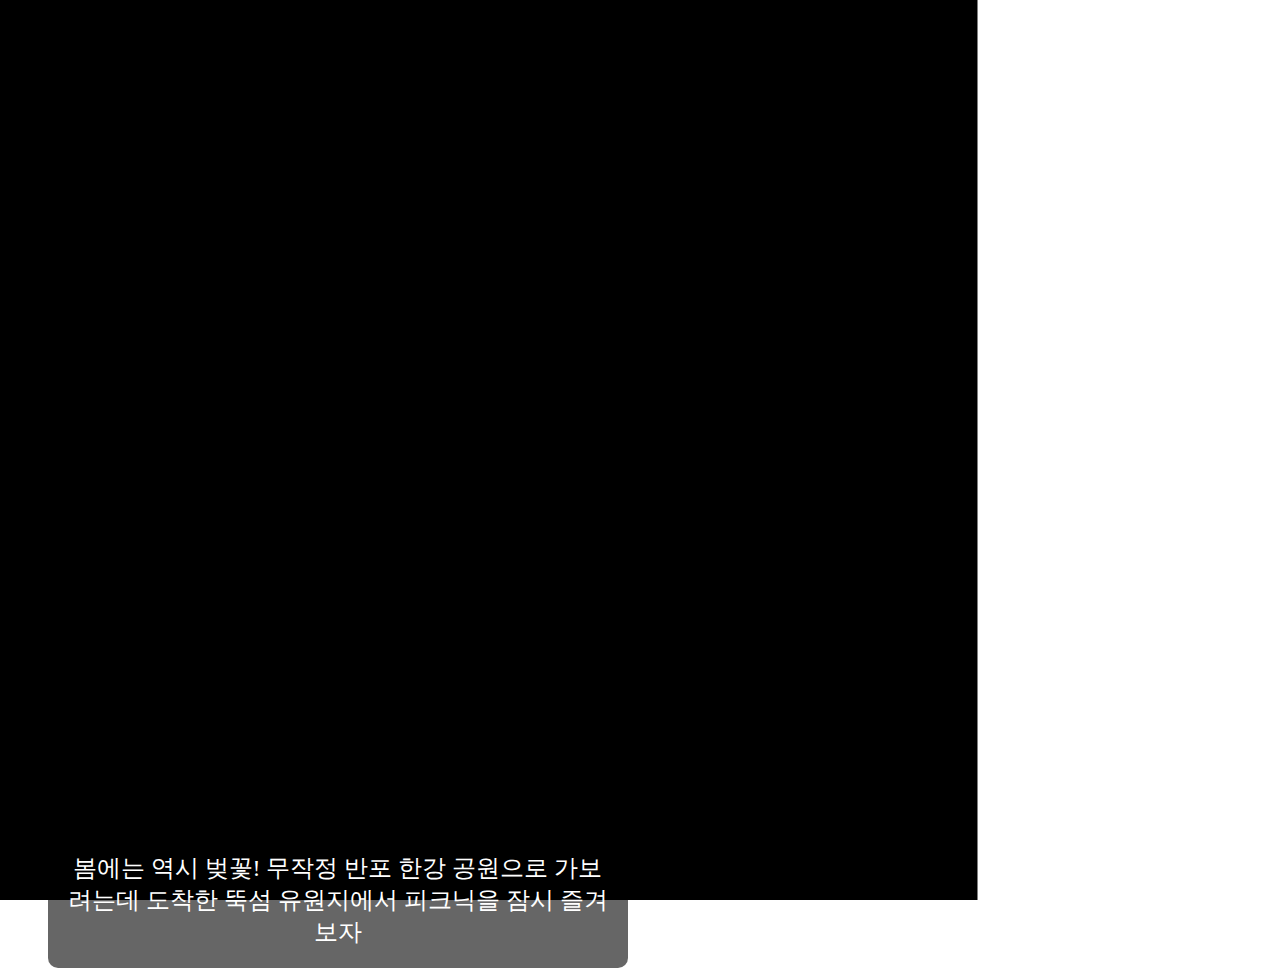
<file: stage1/index.html>
<!DOCTYPE html>
<html lang="en">
<head>
  <meta charset="UTF-8" />
  <meta name="viewport" content="width=device-width, initial-scale=1.0" />
  <title>Breakout Game</title>
  <link rel="stylesheet" href="styles.css" />
</head>

<body>
  <!-- 게임 화면 -->
  <canvas id="gameCanvas"></canvas>

  <!-- 스테이지 전환(로딩) 화면 -->
  <div id="transition-screen" class="container" style="display: none;">
    <img src="봄1_로딩창.jpg" alt="Intro Image" id="transition-image">
    <p id="transition-text">봄에는 역시 벚꽃! 무작정 반포 한강 공원으로 가보려는데 도착한 뚝섬 유원지에서 피크닉을 잠시 즐겨보자</p>
  </div>

  <div id="game-container" style="display: none;">
    <img src="봄1.jpg" alt="Intro Image" id="game-image">
    <canvas id="canvas-game" width="690" height="1200"></canvas>
  </div>

  <script src="script.js"></script>
</body>
</html>
</file>
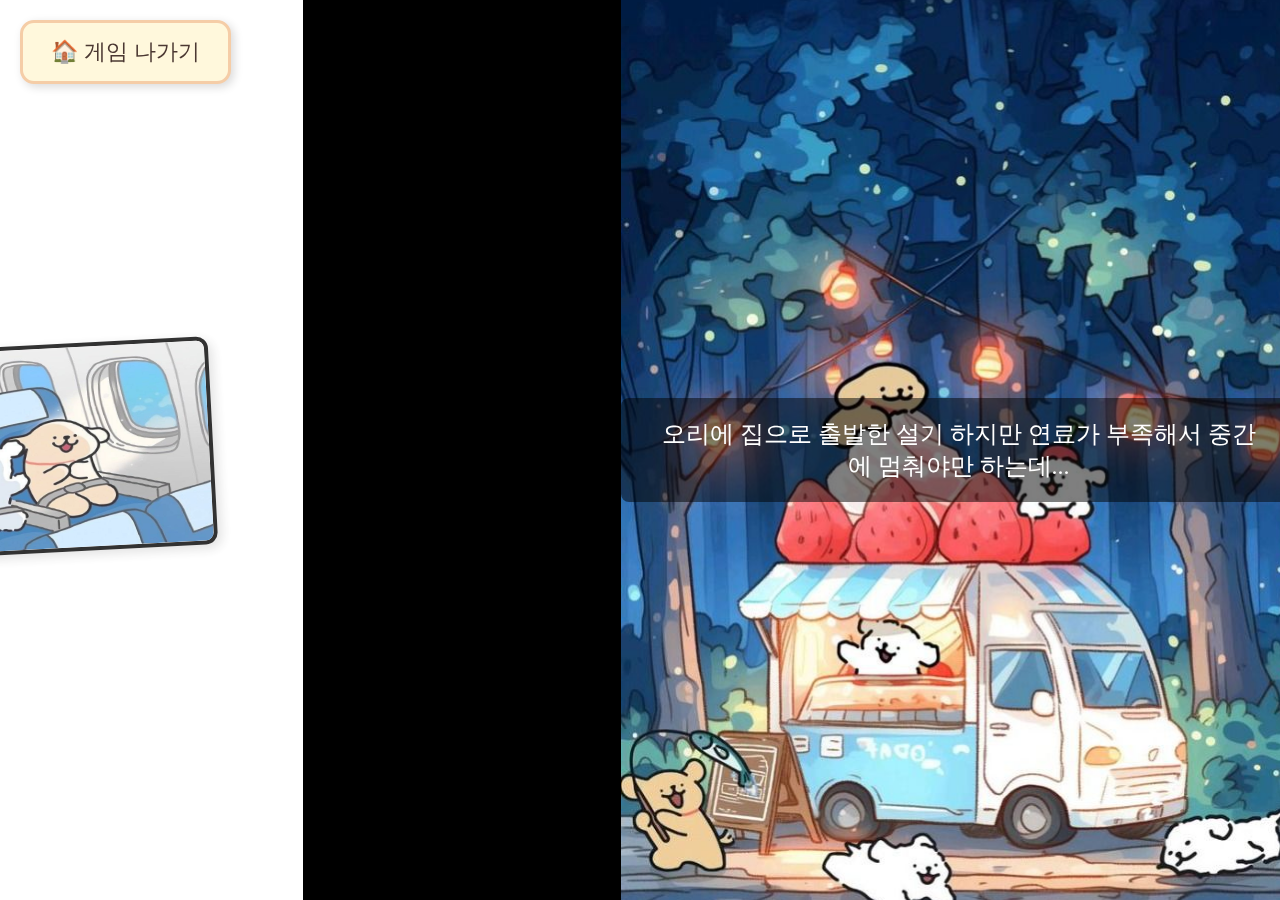
<file: stage2/index.html>
<!DOCTYPE html>
<head>
  <meta charset="UTF-8">
  <meta name="viewport" content="width=device-width, initial-scale=1.0">
  <title>Breakout Game</title>
  <link rel="stylesheet" href="styles.css">
</head>
<body>
  <div id="side-wrapper">
  <div class="image-wrapper">
    <img src="left.jpg" class="side-image" id="left-img" />
    <div class="tape tape-left"></div>
  </div>


    <!-- 중앙 게임 영역 -->
    <div id="center-area">
      <canvas id="gameCanvas"></canvas>
      <button id="back-to-menu" onclick="goToMenu()">🏠 게임 나가기</button>
    </div>
    
      <div id="transition-screen" class="container" style="display: none;">
        <img src="background.jpg" alt="Intro Image" id="transition-image">
        <p id="transition-text">자려고 하는데 너무 배가 고픈 강아지들... 숲속으로 들어가자고 하는데..</p>
      </div>
    
      <div id="npc-screen">     
          <img src="seoulgi.png" id="npc2" alt="NPC" />  
           <p id="npc2-text">앗... 연료가 다 떨어졌어. 오늘은 여기서 자야 할 것 같아...</p>  
     </div>          
     <div id="npc-screen">      
       <img src="streetdog.png" id="npc3" alt="NPC" />     
         <p id="npc3-text">풍경도 멋진데 여기서 자고갈까?</p>     
        </div>      
        <!-----------스테이지 첫번쨰를 끝나고 첫번째를 배경으로 npc 대화가 나온다------------->    
          <div id="npc-screen">      
             <img src="seoulgi.png" id="npc2" alt="NPC" />      
              <p id="npc2-text">배고파... 혹시 먹을 거 좀 찾아볼까?</p>    
           </div>        
        <div id="npc-screen">      
          <img src="duck.png" id="npc1" alt="NPC" />       
            <p id="npc1-text">저기 깊은 숲 속엔 열매가 있을지도 몰라!</p>     
         </div>  

    <div class="image-wrapper">
      <img src="right.jpg" class="side-image" id="right-img" />
      <div class="tape tape-right"></div>
    </div>

  <!-- 0. 소리 켜기/끄기 버튼 (페이지 상단 오른쪽) -->
  <img id="sound-toggle" src="sound_off.png" alt="소리 켜기" />
  <!-- 4. BGM 오디오 요소 -->
  <audio id="bgm" src="stage2.mp3" loop autoplay muted></audio>

  <script src="script.js"></script>
   <!-- 6. 소리 토글 & 이어 재생 스크립트 -->
  <script>
    function goToMenu() {
      const bgm = document.getElementById('bgm');
      if (bgm) {
        localStorage.setItem('bgm-time', bgm.currentTime);
        localStorage.setItem('bgm-muted', bgm.muted);
      }
      window.location.href = '../memory_game.html';
    }

    window.addEventListener('DOMContentLoaded', () => {
      const bgm = document.getElementById('bgm');
      const soundToggle = document.getElementById('sound-toggle');

      if (!bgm || !soundToggle) return;

      // 항상 음소거로 시작하고 저장된 정보는 무시
      localStorage.removeItem('bgm-time');
      localStorage.removeItem('bgm-muted');
      bgm.muted = true;

      // 아이콘 상태 업데이트 함수
      function updateIcon() {
        if (bgm.muted) {
          soundToggle.src = 'sound_off.png';
          soundToggle.alt = '소리 켜기';
        } else {
          soundToggle.src = 'sound_on.png';
          soundToggle.alt = '소리 끄기';
        }
      }
      updateIcon();

      // 자동 재생 시도
      const playPromise = bgm.play();
      if (playPromise !== undefined) {
        playPromise.catch(() => {
          const resume = () => {
            bgm.play().catch(() => {});
            document.body.removeEventListener('click', resume);
          };
          document.body.addEventListener('click', resume, { once: true });
        });
      }

      // 소리 토글 클릭 이벤트
      soundToggle.addEventListener('click', () => {
        bgm.muted = !bgm.muted;
        if (!bgm.muted) {
          bgm.play().catch(() => {});
        } else {
          bgm.pause();
        }
        updateIcon();
      });
    });
  </script>
</body>

</html>
</file>
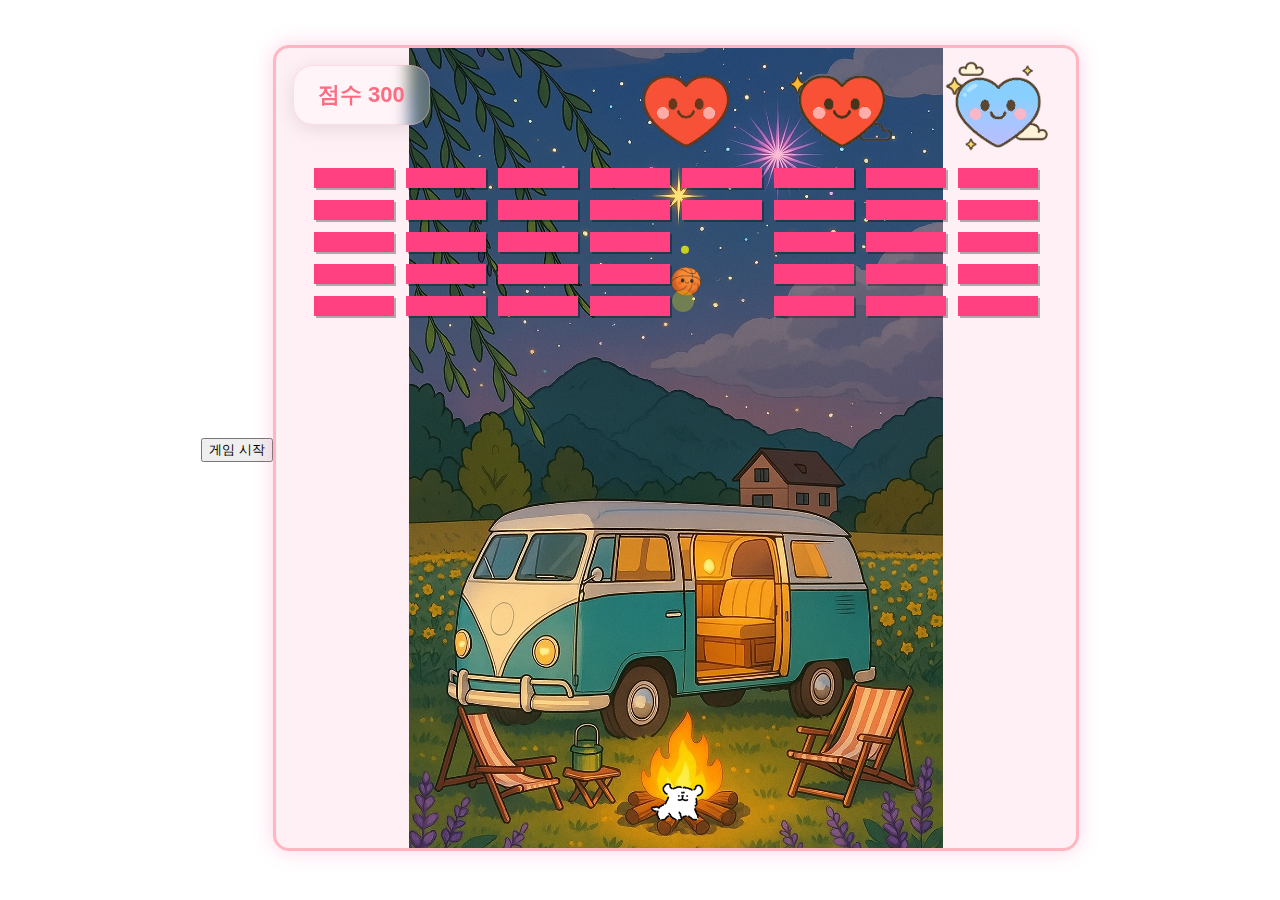
<file: stage2/koongmai.html>
<!DOCTYPE html>
<html lang="ko">
<head>
  <meta charset="UTF-8" />
  <title>Brick Breaker – Big Hearts</title>
  <link rel="stylesheet" href="./koongmai.css">
  <style>
  </style>
</head>
<body>

  <button id="startBtn">게임 시작</button>
<div style="position: relative;">
  <canvas id="gameCanvas"></canvas>
  <div id="scoreBoard">점수 0</div>
</div>

  <script src="./koongmai.js"></script>
</body>
</html>
</file>
<file: stage1/styles.css>
/* ────────────────────────────────────────────── */
/* ① 화면 전체를 가로세로 꽉 채우도록 기본 세팅 */
body {
  margin: 0;
  padding: 0;
  overflow: hidden;
  background-color: white;
}

#gameCanvas {
  width: 75vmin;
  height: calc(75vmin * (1200 / 690)); /* 690:1200 비율 = 약 0.575 */
  max-width: 100vw;
  max-height: 100vh;
  position: absolute;
  left: 50%;
  top: 50%;
  transform: translate(-50%, -50%);
  background-color: black;
  z-index: 0;
}


/* 전환 화면 */
#transition-screen {
  display: none;
  flex-direction: column;
  align-items: center;
  justify-content: center;
  background: black;
  height: 100vh;
  width: 75vh;
  position: absolute;
  top: 0;
  left: 0;
  z-index: 999;
}

#transition-text {
  position: relative;
  z-index: 2;
  font-size: 1.5rem;
  color: white;
  text-align: center;
  background: rgba(0, 0, 0, 0.6);
  padding: 20px;
  border-radius: 10px;
  max-width: 80%;
}

#game-container {
  position: absolute;
  top: 50%;
  left: 50%;
  transform: translate(-50%, -50%);
  width: 75vh;               /* 캔버스와 동일 비율 */
  height: 75vh;
  max-width: 1200px;
  max-height: 690px;
  overflow: hidden;
  z-index: 0;                  /* 뒤쪽 레이어 */
}

#game-image {
  position: absolute;
  top: 0;
  left: 0;
  width: 100%;
  height: 100%;
  object-fit: cover;
  opacity: 0.45;  /* 배경처럼 희미하게 */
  z-index: 0;     /* 게임 캔버스 뒤에 놓이거나 위에 놓을 수 있음 */
}

#npc-screen{
  display: none;
  position: absolute;
  top: 0; left: 0;
  width: 100%;
  height: 100%;
  background: black;
  align-items: center;
  justify-content: center;
  flex-direction: column;
  z-index: 5;  /* 게임보다는 위에, NPC보다는 아래에 두기 */
}

#transition-image {
  object-fit: cover;
  width: 75vh;
  height: 100vh;
  opacity: 0;            /* fadeIn 애니메이션에 의해 점점 나타남 */
  animation: fadeIn 2s forwards;
}

/* ────────────────────────────────────────────── */
/* ④ NPC 대화 오버레이 (#npc-screen) */

/* NPC 화면 컨테이너: 전체 화면을 덮지만 배경을 완전히 가리지 않음 */
#npc-screen {
  display: none;            /* 초기엔 숨겨두기 */
  position: absolute;
  top: 0; left: 0;
  width: 100%;
  height: 100%;
  display: flex;
  flex-direction: column;
  align-items: center;
  justify-content: center;
  z-index: 10;              /* 게임보다는 위에 표시 */
}

/* NPC 이미지 */
#npc1 {
  position: relative;       /* 절대가 아니라 상대 위치여도 됩니다 */
  top: 50vh;
  left:-67vh;
  z-index: 12;
  width: 850px;
  height: 1080px;
  opacity: 0;
  animation: fadenpc 2s forwards;
}

#npc2 {
  position: relative;       /* 절대가 아니라 상대 위치여도 됩니다 */
  top: 50vh;
  left:-80vh;
  z-index: 12;
  opacity: 0;
  animation: fadenpc 2s forwards;
}

#npc3 {
  position: relative;       /* 절대가 아니라 상대 위치여도 됩니다 */
  top: 50vh;
  left:-80vh;
  z-index: 12;
  opacity: 0;
  animation: fadenpc 2s forwards;
}

#npc4 {
  position: relative;       /* 절대가 아니라 상대 위치여도 됩니다 */
  top: 52vh;
  left:-40%;
  z-index: 12;
  width: 40%;
  height: 50%;
  opacity: 0;
  animation: fadenpc 2s forwards;
}



/* NPC 대사 텍스트 */
#npc1-text {
  position: relative;
  top: -40vh;
  z-index: 11;
  width: 90%;
  background-color: gray;
  color: white;
  font-size: 2.5rem;
  text-align: center;
  border-radius: 10px;
  padding: 100px 20px ;
  opacity: 0;
  animation: fadeIn 3s forwards;
}

#npc2-text {
  position: relative;
  top: -0vh;
  z-index: 11;
  width: 90%;
  background-color: gray;
  color: white;
  font-size: 2.5rem;
  text-align: center;
  border-radius: 10px;
  padding: 100px 20px ;
  opacity: 0;
  animation: fadeIn 3s forwards;
}

#npc3-text {
  position: relative;
  top: 0vh;
  z-index: 11;
  width: 90%;
  background-color: gray;
  color: white;
  font-size: 2.5rem;
  text-align: center;
  border-radius: 10px;
  padding: 100px 20px ;
  opacity: 0;
  animation: fadeIn 3s forwards;
}

#npc4-text {
  position: relative;
  top: 0vh;
  z-index: 11;
  width: 90%;
  background-color: gray;
  color: white;
  font-size: 2.5rem;
  text-align: center;
  border-radius: 10px;
  padding: 100px 20px ;
  opacity: 0;
  animation: fadeIn 3s forwards;
}

/* “메뉴로 돌아가기” 버튼 */
#back-to-menu {
  position: relative;
  margin-top: 20px;
  padding: 14px 28px;
  font-size: 22px;
  background-color: #fff8dc;
  color: #4b3832;
  border: 3px solid #f5cda7;
  border-radius: 14px;
  box-shadow: 3px 3px 10px rgba(0, 0, 0, 0.15);
  cursor: pointer;
  z-index: 11;
  font-family: 'Segoe UI', 'Pretendard', sans-serif;
  transition: all 0.2s ease-in-out;
}
#back-to-menu:hover {
  background-color: #ffe4b5;
  transform: scale(1.08);
  box-shadow: 4px 4px 14px rgba(0, 0, 0, 0.2);
}
/* ────────────────────────────────────────────── */
/* 애니메이션 키프레임 */
@keyframes fadeIn {
  from { opacity: 0; }
  to   { opacity: 0.9; }
}
@keyframes fadenpc {
  from { opacity: 0; }
  to   { opacity: 1; }
}
</file>
<file: stage2/styles.css>
/* body 초기화 */
body {
  margin: 0;
  padding: 0;
  overflow: hidden;
  background-color: white;
}

/* 전체 래퍼: 가로로 정렬 */
#side-wrapper {
  display: flex;
  justify-content: center;
  align-items: center;
  width: 100vw;
  height: 100vh;
}

/* 양쪽 장식 이미지 */
.side-image {
  width: 150px;
  height: auto;
  opacity: 0.8;
}

/* 가운데 게임 구역 */
#center-area {
  display: flex;
  flex-direction: column;
  align-items: center;
  justify-content: center;
}

/* 캔버스 크기 비율 유지하면서 중앙에 */
#gameCanvas {
  width: 75vmin;
  height: calc(75vmin * 1.38); /* 690:500 비율 */

  background-color: black;
}

/* 나가기 버튼 위치도 조정 */
#back-to-menu {
  position: fixed;
  top: 20px;
  left: 20px;
  padding: 14px 28px;                 /* 더 넓고 높게 */
  font-size: 22px;                    /* 글자 크게 */
  background-color: #fff8dc;
  color: #4b3832;
  border: 3px solid #f5cda7;          /* 테두리도 살짝 굵게 */
  border-radius: 14px;
  box-shadow: 3px 3px 10px rgba(0, 0, 0, 0.15); /* 그림자도 조금 강화 */
  cursor: pointer;
  z-index: 9999;
  font-family: 'Segoe UI', 'Pretendard', sans-serif;
  transition: all 0.2s ease-in-out;
}

#back-to-menu:hover {
  background-color: #ffe4b5;
  transform: scale(1.08);
}

/* 애니메이션 키프레임 추가 */
@keyframes fadeIn {
  from {
    opacity: 0;
  }
  to {
    opacity: 0.7;
  }
}

@keyframes fadenpc {
  from { opacity: 0; }
  to   { opacity: 1; }
}
#transition-image {
  object-fit: cover;
  opacity: 0;
  width: 75vh;
  position: absolute;
  animation: fadeIn 2s forwards;
}
/* 전환 화면 */
#transition-screen {
  display: none;
  flex-direction: column;
  align-items: center;
  justify-content: center;
  background: black;
  height: 100vh;
  width: 75vh;
  position: absolute;
  top: 0;
  left: 0;
  z-index: 10;
}

#transition-text {
  position: relative;
  z-index: 2;
  font-size: 1.5rem;
  color: white;
  text-align: center;
  background: rgba(0, 0, 0, 0.6);
  padding: 20px;
  border-radius: 10px;
  max-width: 80%;
}


#game-container {
  display: flex;
  justify-content: center;
  align-items: center;
  width: 690px;
  height: 1200px;
  position: relative;
  margin: 0 auto;
}


#game-image {
  position: absolute;
  top: 0;
  left: 0;
  width: 690px;
  height: 1200px;
  opacity: 0.45; /* 배경처럼 희미하게 */
  z-index: 0;
}


#npc1{
  position: absolute;
  z-index: 100;
  height: 670px;
  width: 600px;
  top:40%;
  left: -3%;
  
   opacity: 0;
  animation: fadenpc 2s forwards;
}

#npc1-text {
  position: relative;
  top: 30%;
  left: 10%;
  width: 100%;    
  height: 100px;
  padding: 100px 0 140px 0 ;
  z-index: 2;
  background-color: gray;
  font-size: 3rem;
  color: white;
  text-align: center;
  border-radius: 10px;
  animation: fadeIn 3s forwards;
}


#npc-screen{
  display: none;
  flex-direction: column;
  align-items: center;
  justify-content: center;
  background: black;
  height: 100vh;
  width: 100%;
  position: absolute;
  top: 0;
  left: 0;
  z-index: 10;
}
#side-wrapper {
  display: flex;
  align-items: center;
  justify-content: center;
  width: 100vw;
  height: 100vh;
  overflow: hidden;
  position: relative;
  background-color: white;
}

#center-area {
  position: relative;
  z-index: 1;
}

.side-image {
  width: 150px;
  height: auto;
  opacity: 0.8;
  pointer-events: none;
  z-index: 0;
  border: 4px solid black;
}
#right-img {
  width: 300px;
  height: 200px;
  margin-left: 50px;
  transform: rotate(3deg); /* 시계 방향으로 5도 회전 */
}

#left-img {
  width: 300px;
  height: 200px;
  margin-right: 50px;
  transform: rotate(-3deg); /* 반시계 방향으로 5도 회전 */
}

#sound-toggle {
  position: fixed;
  top: 20px;
  right: 20px;
  width: 40px;
  height: 40px;
  cursor: pointer;
  z-index: 9999;
}

.image-wrapper {
  position: relative;
  display: inline-block;
  margin: 0 40px;
}

.side-image {
  width: 300px;
  height: auto;
  border-radius: 12px;
  box-shadow: 4px 4px 12px rgba(0,0,0,0.15);
}

/* 테이프는 이미지 기준으로 절대 위치 */
.tape {
  position: absolute;
  top: -12px;
  left: 20px;
  width: 60px;
  height: 18px;
  background: rgba(255, 244, 184, 0.7);
  border: 1px solid rgba(224, 212, 143, 0.6);
  box-shadow: 0 2px 4px rgba(0,0,0,0.1);
  border-radius: 2px;
  z-index: 10;
}

/* 왼쪽은 살짝 왼쪽으로 */
.tape-left {
  transform: rotate(-5deg);
}

/* 오른쪽은 살짝 오른쪽으로 */
.tape-right {
  left: unset;
  right: 20px;
  transform: rotate(5deg);
}
</file>
<file: stage2/koongmai.css>
body {
  margin: 0;
  padding: 0;
  overflow: hidden;
  background: #fff; /* 더 어두운 배경으로 시각적 집중 */
  font-family: 'Segoe UI', sans-serif;
}

body {
  display: flex;
  justify-content: center;
  align-items: center;
  height: 100vh;
}

#gameCanvas {
  background: #fff0f5; /* 캔버스 배경도 연한 분홍빛 */
  box-shadow: 0 0 20px rgba(255, 105, 180, 0.3);
  border: 3px solid #ffb6c1;
  border-radius: 16px;
}
/* 점수 UI */
#ui {
  position: fixed;
  top: 10px;
  left: 10px;
  color: #fff;
  font-weight: bold;
  text-shadow: 0 0 4px #000;
  z-index: 5;
}

#muteBtn {
  position: fixed;
  top: 10px;
  right: 10px;
  background: #222;
  color: #fff;
  border: none;
  padding: 8px 12px;
  font-size: 18px;
  cursor: pointer;
  border-radius: 4px;
  transition: transform 0.2s;
}

#muteBtn:hover {
  transform: scale(1.2);
}

@import url('https://fonts.googleapis.com/css2?family=Poppins:wght@600&display=swap');

#scoreBoard {
  position: absolute;
  top: 20px;
  left: 20px;
  padding: 14px 24px;
  background: rgba(255, 255, 255, 0.25);
  backdrop-filter: blur(8px);
  border-radius: 20px;
  border: 1px solid rgba(255, 182, 193, 0.4); /* 연한 핑크 라인 */
  box-shadow: 0 4px 20px rgba(0, 0, 0, 0.1);
  font-family: 'Poppins', sans-serif;
  font-size: 22px;
  font-weight: 600;
  color: #ff6b81; /* 선명한 살구 핑크 */
  z-index: 10;
  transition: transform 0.2s ease;
}

#scoreBoard:hover {
  transform: scale(1.03);
}
</file>
